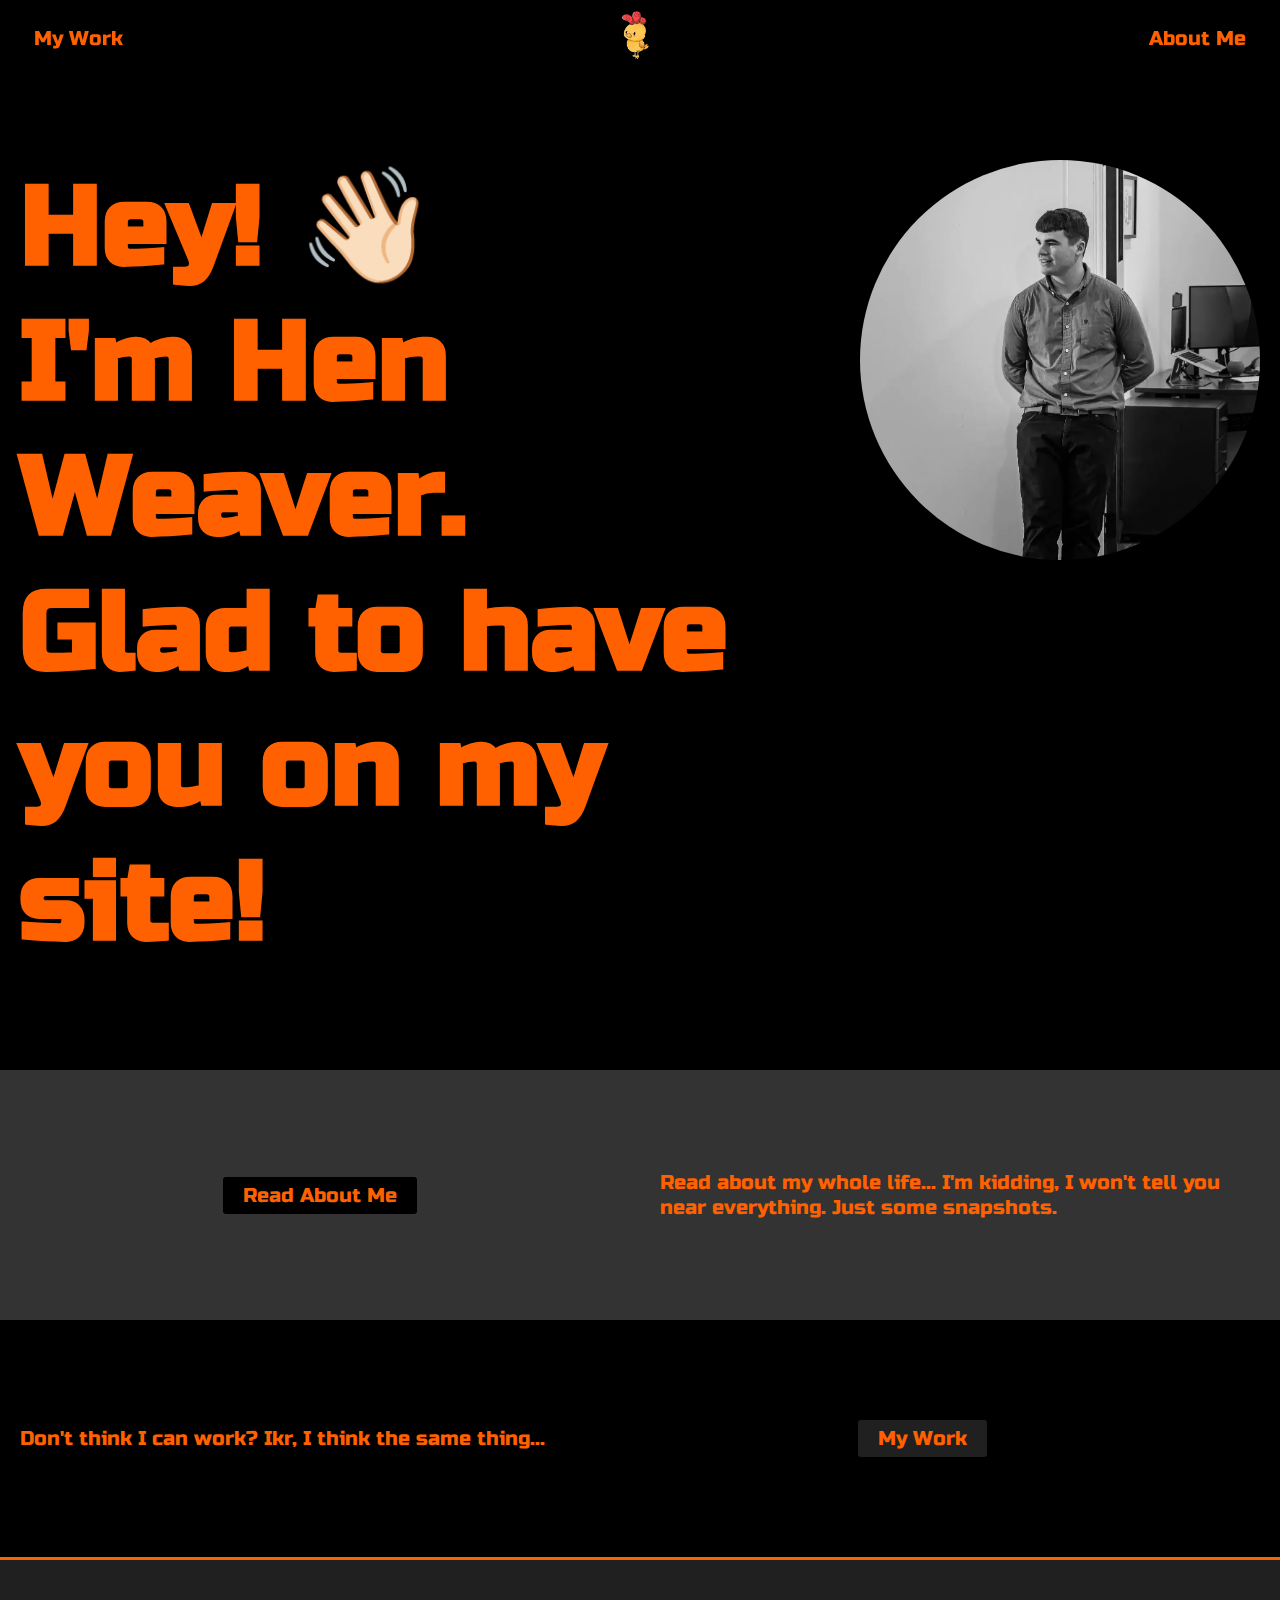
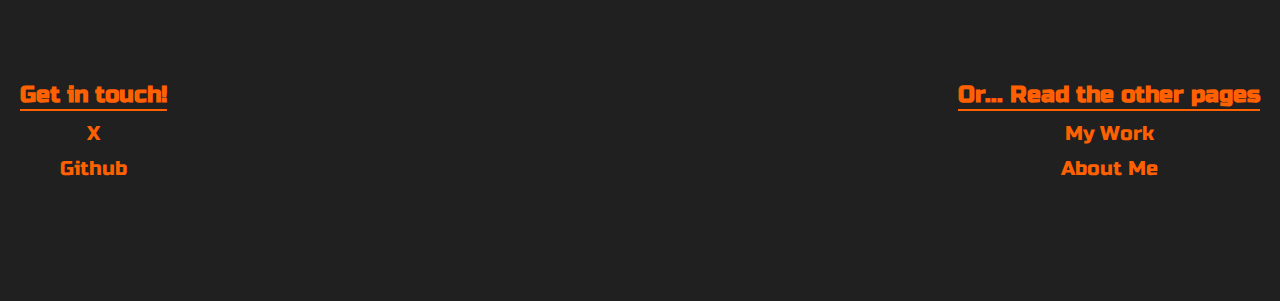
<file: index.html>
<!DOCTYPE html>
<html lang="en">
<head>
    <meta charset="UTF-8">
    <meta name="viewport" content="width=device-width, initial-scale=1.0">
    <title>henweaver</title>
    <link rel="stylesheet" href="style.css">
</head>
<body id="entiresite">
    <section id="homepage">
        <!-- Navigation - Make this clear -->
        <div class="max-width">
            <nav id="navigation">
                <!-- Nav Menu -->
                <div class="side-container">
                    <section id="navigation-menu">
                        <a class="headerbutton" href="work.html">My Work</a>
                    </section>
                </div>
                <!-- Logo? Might not need that. Just used a hen for now -->
                <section id="navigation-logo">
                    <a href="index.html"><img src="Cute Hen.png" alt="" ></a>
                </section>
                <!-- Social Links -->
                <div class="side-container">
                    <section id="navigation-social">
                        <a class="headerbutton" href="aboutme.html">About Me</a>
                    </section>
                </div>
            </nav>
        </div>   
        <!-- Header Section - Main text -->
        <div class="window-width">
            <header id="header">
                <!-- Hero Text-->
                <section id="hero-txt">
                    <h1>
                        Hey! 👋🏻<br>I'm Hen Weaver.<br>Glad to have you on my site! 
                    </h1>
                </section>
                <!-- Hero Image of me -->
                <section id="hero-image">
                    <img src="hen.webp" alt="A picture of Hen Weaver standing outside of his office">
                </section>
            </header>
        </div>
        <!-- Where the main content starts -->
        <main id="main">
            <div class="window-2-width">
                <!-- A link to the about me page -->
                <section id="about-me">
                    <!-- About Me Button -->
                    <section id="about-me-button">
                        <a href="aboutme.html">Read About Me</a>
                    </section>
                    <!-- Text about me -->
                    <section id="about-me-txt">
                        Read about my whole life... I'm kidding, I won't tell you near everything. Just some snapshots.
                    </section>
                </section>
            </div>
            <div class="window-3-width">
                <!-- Link to the work page -->
                <section id="my-work">
                    <!-- Check out my work section -->
                    <section id="my-work-class">
                        <p>
                            Don't think I can work? Ikr, I think the same thing...
                        </p>
                    </section>
                    <section id="my-work-link">
                            <a href="work.html">My Work</a>
                    </section>
                </section>
            </div>
        </main>
        <!-- Footer Starts Here -->
        <div class="window-4-width">
            <footer id="footer">
                <!-- Socials -->
                <section id="footer-socials"> 
                    <h3 id="footer-h1">Get in touch!</h3>   
                    <a class="footer-button" href="https://twitter.com/hen_weaver" target="_blank">X</a>
                    <a class="footer-button" href="https://github.com/henswift" target="_blank">Github</a>
                </section>
                <!-- Menu -->
                <section id="menu-section">
                    <h3 id="footer-h1">Or... Read the other pages</h3>
                    <a class="footer-button" href="work.html">My Work</a>
                    <a class="footer-button" href="aboutme.html">About Me</a>
                </section>
            </footer>
        </div>
    </section>
</body>
</html>
</file>
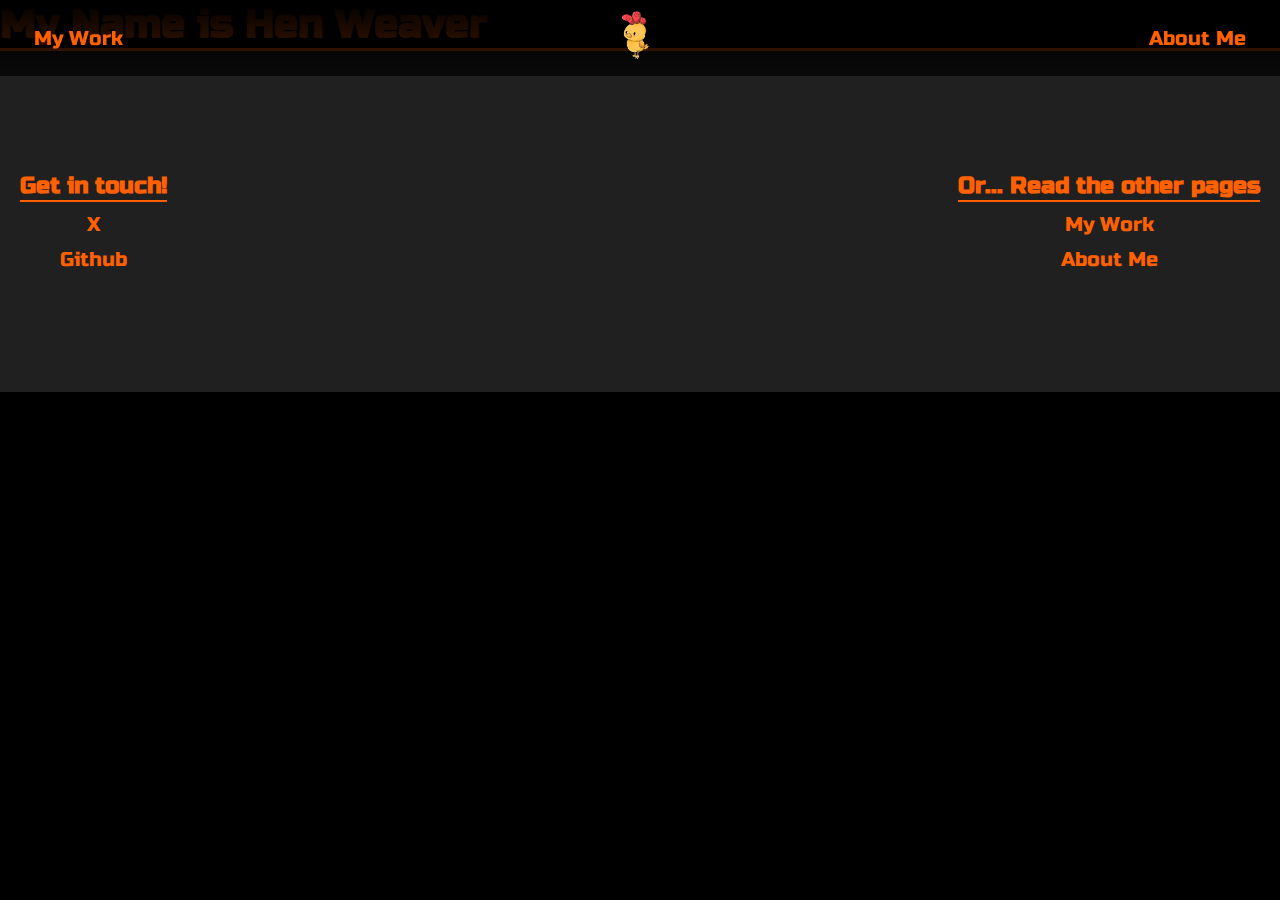
<file: aboutme.html>
<!DOCTYPE html>
<html lang="en">
<head>
    <meta charset="UTF-8">
    <meta name="viewport" content="width=device-width, initial-scale=1.0">
    <title>About Me</title>
    <link rel="stylesheet" href="style.css">
</head>
<body>
    <section id="about-me-page">
        <!-- Navigation - Make this clear -->
        <div class="max-width">
            <nav id="navigation">
                <!-- Nav Menu -->
                <div class="side-container">
                    <section id="navigation-menu">
                        <a class="headerbutton" href="work.html">My Work</a>
                    </section>
                </div>
                <!-- Logo? Might not need that. Just used a hen for now -->
                <section id="navigation-logo">
                    <a href="index.html"><img src="Cute Hen.png" alt="" ></a>
                </section>
                <!-- Social Links -->
                <div class="side-container">
                    <section id="navigation-social">
                        <a class="headerbutton" href="aboutme.html">About Me</a>
                    </section>
                </div>
            </nav>
        </div>   
    </section>
    <main>
        <section>
            <div id="h1">
                <H1>My Name is Hen Weaver</H1>
            </div>
        </section>
    </main>
            <!-- Footer Starts Here -->
            <div class="window-4-width">
                <footer id="footer">
                    <!-- Socials -->
                    <section id="footer-socials"> 
                        <h3 id="footer-h1">Get in touch!</h3>   
                        <a class="footer-button" href="https://twitter.com/hen_weaver" target="_blank">X</a>
                        <a class="footer-button" href="https://github.com/henswift" target="_blank">Github</a>
                    </section>
                    <!-- Menu -->
                    <section id="menu-section">
                        <h3 id="footer-h1">Or... Read the other pages</h3>
                        <a class="footer-button" href="work.html">My Work</a>
                        <a class="footer-button" href="aboutme.html">About Me</a>
                    </section>
                </footer>
            </div>
</body>
</html>
</file>
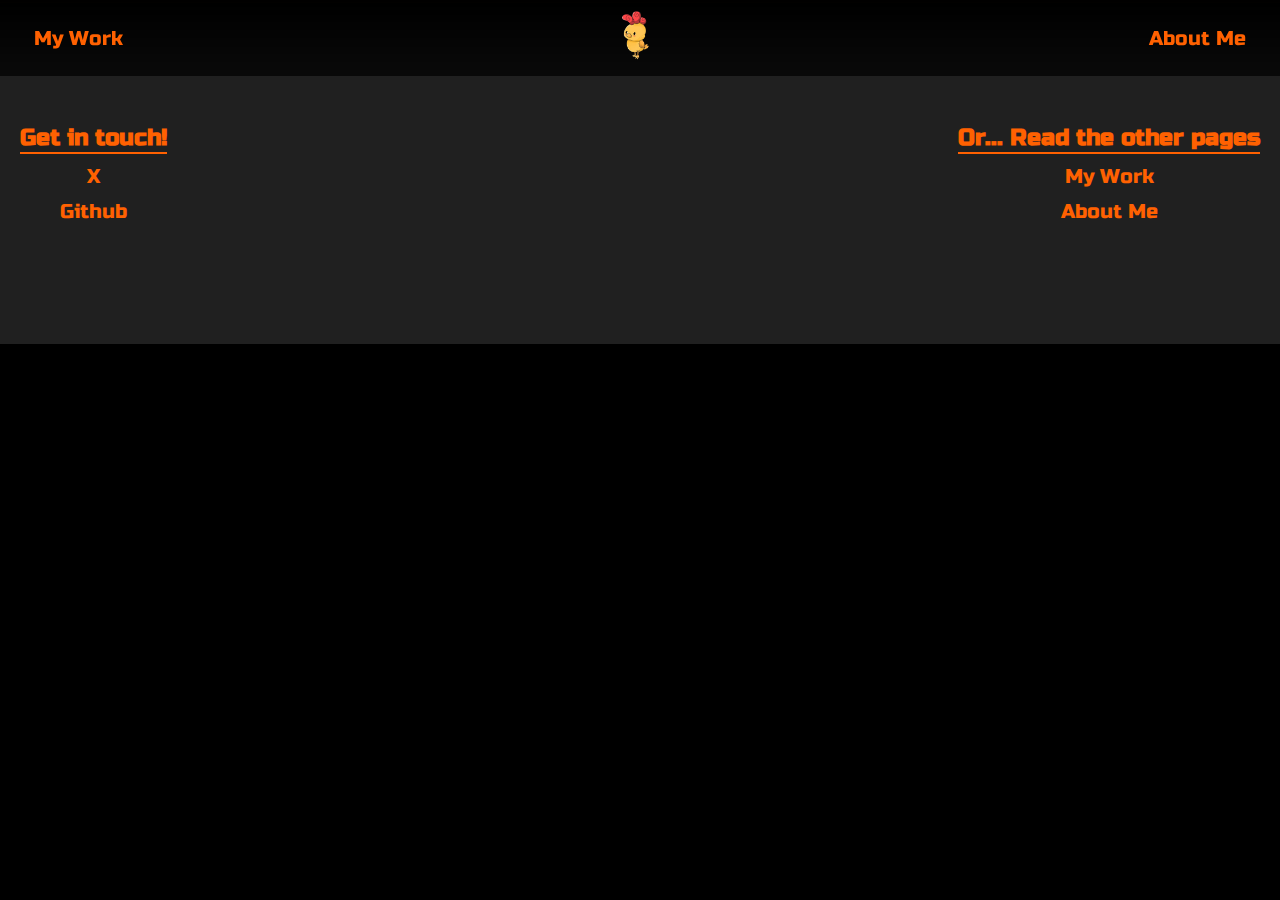
<file: work.html>
<!DOCTYPE html>
<html lang="en">
<head>
    <meta charset="UTF-8">
    <meta name="viewport" content="width=device-width, initial-scale=1.0">
    <title>Work</title>
    <link rel="stylesheet" href="style.css">
</head>
<body>
    <section id="work-page">
        <!-- Navigation - Make this clear -->
        <div class="max-width">
            <nav id="navigation">
                <!-- Nav Menu -->
                <div class="side-container">
                    <section id="navigation-menu">
                        <a class="headerbutton" href="work.html">My Work</a>
                    </section>
                </div>
                <!-- Logo? Might not need that. Just used a hen for now -->
                <section id="navigation-logo">
                    <a href="index.html"><img src="Cute Hen.png" alt="" ></a>
                </section>
                <!-- Social Links -->
                <div class="side-container">
                    <section id="navigation-social">
                        <a class="headerbutton" href="aboutme.html">About Me</a>
                    </section>
                </div>
            </nav>
        </div>   

    </section>
            <!-- Footer Starts Here -->
            <div class="window-4-width">
                <footer id="footer">
                    <!-- Socials -->
                    <section id="footer-socials"> 
                        <h3 id="footer-h1">Get in touch!</h3>   
                        <a class="footer-button" href="https://twitter.com/hen_weaver" target="_blank">X</a>
                        <a class="footer-button" href="https://github.com/henswift" target="_blank">Github</a>
                    </section>
                    <!-- Menu -->
                    <section id="menu-section">
                        <h3 id="footer-h1">Or... Read the other pages</h3>
                        <a class="footer-button" href="work.html">My Work</a>
                        <a class="footer-button" href="aboutme.html">About Me</a>
                    </section>
                </footer>
            </div>
</body>
</html>
</file>
<file: style.css>
/* My Universal Styles
Background Color - Black - #000000
Secondary Background Color - #202020
Text Color - Orange - #ff6101
Link Hover Color - Coral

@import for pulling in the other css files. 
*/

/* Pulling in the self hosted font */
@font-face {
    font-family: 'Russo One';
    src: url(RussoOne-Regular.ttf);
}

/* Setting the font size so that I can use the em */
html {
  font-size: 12px;
  color: #ff6101;
  font-family: 'Russo One';
  background-color: #000000;
}

/* Styles for the entire site, aka html */
html a {
  color: #ff6101;
  text-decoration: none;
}

html a:hover {
  text-decoration: none;
  color: coral;
}

/* CSS Reset */
*, *::before, *::after {
    box-sizing: border-box;
    margin: 0;
  }

/* Home Page */
  
  /* Nav Bar */
  #navigation {
    display: flex;
    padding: 0rem 1rem 0rem 1rem;
    align-items: center;
    max-width: 1300px;
    margin: auto;
    z-index: 50;
  }
  .max-width {
    background: linear-gradient(to top, rgba(0, 0, 0, 0.7), rgba(0, 0, 0, 1));
    position: fixed;
    width: 100%;
    z-index: 52;
  }
  .side-container {
    flex-grow: 1;
  }
  #navigation-logo img {
    height: 70px;
    padding: 10px;
  }
  #navigation-logo {
    width: 8rem;
    display: flex;
    justify-content: center;
    align-items: center;
    margin: auto;
  }
  #navigation-social {
    display: flex;
    justify-content: flex-end;
    align-items: center;
    flex-grow: 1;
  }
  #navigation-menu {
    display: flex;
    align-items: center;
    justify-content: flex-start;
    flex-grow: 1;
  }
  .headerbutton {
    text-transform: capitalize;
    padding: .2rem;
    margin: .5rem;
    font-size: 1rem;
    }

  /* Hero Text aka H1 */
  #header {
    padding: 8rem 1rem 0rem 1rem;
    display: flex;
    flex-direction: column;  
  }
  #hero-txt {
    font-size: 2.8rem;
  }
  #hero-image {
    padding: 5rem 0rem 5rem 0rem;
    display: flex;
    justify-content: center;
  }
  #hero-image img {
    height: 20rem;
    border-radius: 50%;
    filter: grayscale(100%);
    z-index: 1;
  }
  .window-width {
    display: flex;
    justify-content: center;
  }

  /* Read More about me section */
  #about-me {
    display: flex;
    flex-direction: column-reverse;
    padding: 5rem 1rem 5rem 1rem;
    align-items: center;
    max-width: 1300px;
    margin: auto;
    gap: 2rem;
  }
  #about-me-button {
    flex: 1;
    display: flex;
    justify-content: center;
    align-items: center;
  }
  #about-me-button a {
    padding: .3rem 1rem .3rem 1rem;
    background-color: #000000;
    transition: transform 0.3s ease;
    border-radius: 3px;
  }
  #about-me-button a:hover {
    transform: scale(1.1);
    border: solid 1px coral;
  }
  #about-me-txt {
    flex: 1;
    justify-content: center;
  }
  .window-2-width {
    background-color: #333333;
  }

  /* See My work Section */
  #my-work {
    display: flex;
    flex-direction: column;
    padding: 5rem 1rem 5rem 1rem;
    align-items: center;
    max-width: 1300px;
    margin: auto;
    gap: 2rem;
  }
  #my-work-link {
    flex: 1;
    display: flex;
    justify-content: center;
    align-items: center;
  }
  #my-work-link a {
    padding: .3rem 1rem .3rem 1rem;
    background-color: #202020;
    transition: transform 0.3s ease;
    border-radius: 3px;
  }
  #my-work-link a:hover {
    transform: scale(1.1);
    border: solid 1px coral;
  }

  /* Footer */
  #footer {
    display: flex;
    flex-direction: column;
    padding: 5rem 1rem 5rem 1rem;
    align-items: center;
    max-width: 1300px;
    margin: auto;
    gap: 2rem;
    border-top: solid 3px #ff6101;
  }
  .window-4-width {
    background-color: #202020;
  }
  #footer-socials {
    padding: 1rem 0rem 1rem 0rem;
    display: flex;
    flex-direction: column;
    gap: .5rem;
    justify-content: center;
    align-items: center;
  }
  #footer-h1 {
    border-bottom: solid 2px #ff6101;
  }
  #menu-section {
    padding: 1rem 0rem 1rem 0rem;
    display: flex;
    flex-direction: column;
    gap: .5rem;
    justify-content: center;
    align-items: center;
  }

/* All Media Queries */

/* Tablet */
@media (min-width: 768px) {
    html {
      font-size: 16px;
    }
    #about-me {
      flex-direction: row;
    }
    #my-work {
      flex-direction: row;
    }
    #footer {
      flex-direction: row;
      justify-content: space-between;
      align-items: center;
    }
  }
  
  /* Desktop */
  @media (min-width: 1024px) {
    html {
      font-size: 20px;
    }
    #header {
        max-width: 1300px;
        flex-direction: row;
        padding: 8rem 1rem 5rem 1rem;
    }
    #hero-txt {
      padding-right: 4rem;
    }
    #hero-image {
      padding: 0;
    }
    #about-me {
      flex-direction: row;
    }
    #my-work {
      flex-direction: row;
    }
    #footer {
      flex-direction: row;
      justify-content: space-between;
      align-items: center;
    }
  }
</file>
